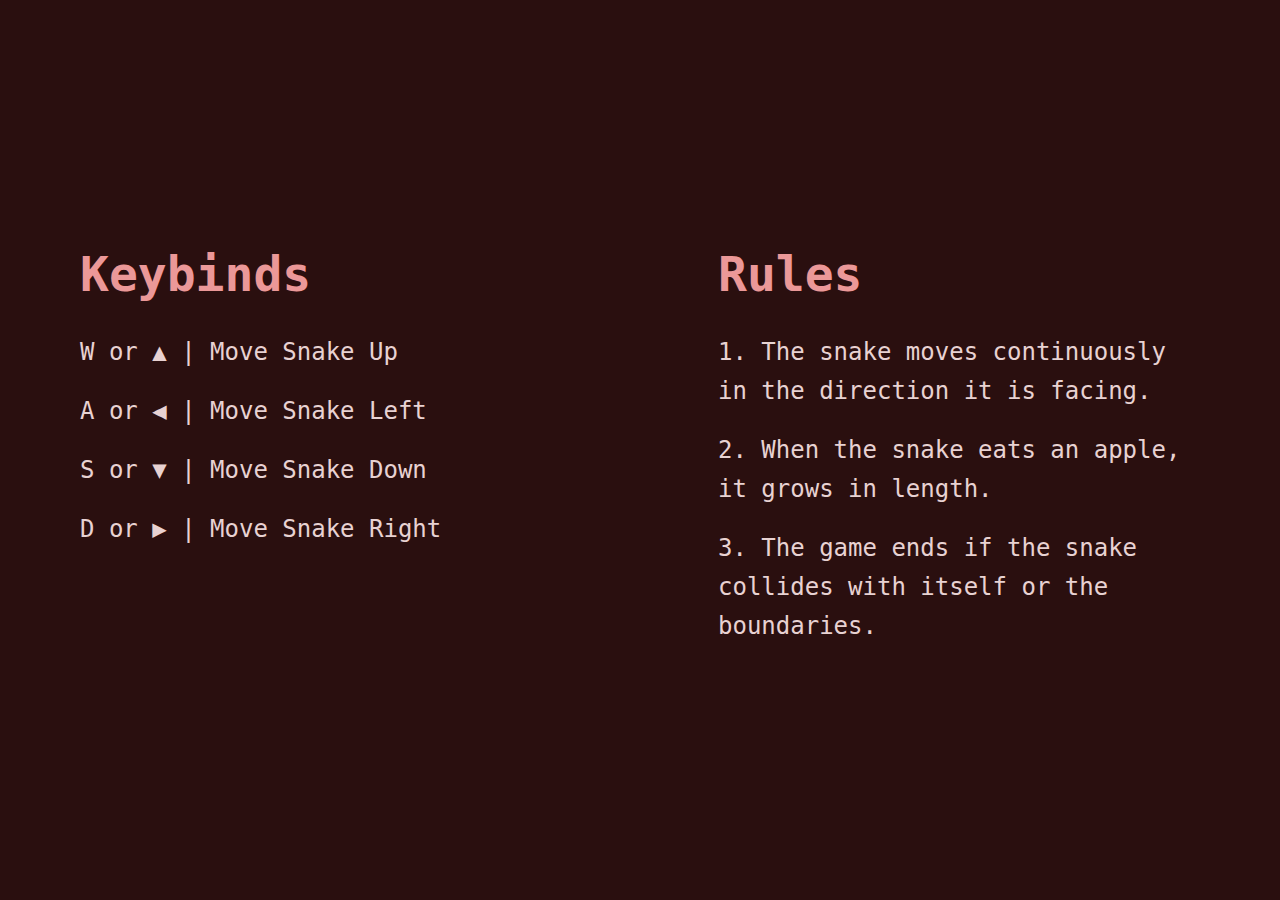
<file: how.html>
<!DOCTYPE html>
<html lang="en" class="scroll-smooth">
<head>
    <meta charset="utf-8">
    <meta name="viewport" content="width=device-width">
    <title>Jayden Dancer</title>
    <meta name="description" content="Jayden Dancer is a software engineer who builds accessible, inclusive products and digital experiences for the web.">
    <link rel="stylesheet" href="css/93d15fcb46b04baa.css">
    <script type="text/javascript" src="snake.js"></script>
    <style>
        * {
            margin: 0;
            padding: 0;
            box-sizing: border-box;
        }

        body {
            display: flex;
            justify-content: center;
            align-items: center;
            min-height: 100vh;
            margin: 0;
            flex-direction: column;
            background-color: #0f172a;
            color: #eb9898;
            font-family: 'VT323', monospace;
        }

        .gradient-background {
            position: fixed;
            inset: 0;
            width: 100vw;
            height: 100vh;
            background: radial-gradient(600px circle at center, rgba(216, 29, 29, 0.15), transparent 80%);
            z-index: -1;
        }

        .game-container {
            display: flex;
            flex-direction: column;
            align-items: center;
            width: 100%;
            max-width: 800px;
            padding: 20px;
        }

        .header {
            display: flex;
            align-items: center;
            margin-bottom: 20px;
        }

        .gradient-text {
            font-size: 48px;
            font-weight: bold;
            background: linear-gradient(45deg, #d32f2f, #e57373, #fba4a4, #d32f2f);
            background-size: 400% 400%;
            -webkit-background-clip: text;
            -webkit-text-fill-color: transparent;
            animation: gradientAnimation 10s ease infinite;
        }

        @keyframes gradientAnimation {
            0% { background-position: 0% 50%; }
            50% { background-position: 100% 50%; }
            100% { background-position: 0% 50%; }
        }

        .content {
            width: 100%;
            text-align: left;
        }

        .content h1 {
            font-size: 24px;
            margin-bottom: 10px;
            color: #eb9898;
        }

        .hdrclr {
            color: #eb9898;
        }

        .content p, .content ul {
            font-size: 20px;
            margin-bottom: 20px;
        }

        .keybinds-rules-container {
            display: flex;
            justify-content: space-between;
            width: 100%;
            max-width: 1200px;
            margin: 0 auto;
            padding: 0 20px;
        }

        .keybinds, .rules {
            width: 45%;
            padding: 20px;
            box-sizing: border-box;
        }

        .keybinds {
            margin-right: 10px;
        }

        .rules {
            margin-left: 10px;
        }

        .keybinds h1, .rules h1 {
            font-size: 48px;
            text-align: center;
            font-weight: bold;
            margin-bottom: 20px;
        }

        .keybinds p, .rules p {
            font-size: 24px;
            text-align: center;
            margin-bottom: 20px;
        }

        @media (max-width: 800px) {
            .gradient-text { font-size: 36px; }
            .content h1 { font-size: 28px; }
            .content p, .content ul { font-size: 18px; }
            .keybinds-rules-container {
                flex-direction: column;
            }
            .keybinds, .rules {
                width: 100%;
                padding: 0 25px;
                margin: 0;
            }
            .rules {
                padding-right: 0px;
                padding-left: 25px;
            }
            .keybinds {
                padding-left: 25px;
                padding-right: 0px;
            }
        }
    </style>
</head>
<body class="bg-slate-900 leading-relaxed text-slate-400 antialiased selection:bg-teal-300 selection:text-teal-900">
    <div class="keybinds-rules-container">
        <div class="keybinds">
            <h1 class="hdrclr"style="text-align:left;">Keybinds</h1>
            <ul>
                <p class="txtclr"style="text-align:left;">W or ▲ | Move Snake Up</p>
                <p class="txtclr"style="text-align:left;">A or ◀ | Move Snake Left</p>
                <p class="txtclr"style="text-align:left;">S or ▼ | Move Snake Down</p>
                <p class="txtclr"style="text-align:left;">D or ▶ | Move Snake Right</p>
            </ul>
        </div>
        <div class="rules">
            <h1 class="hdrclr"style="text-align:left;">Rules</h1>
            <ul>
                <p class="txtclr"style="text-align:left;">1. The snake moves continuously in the direction it is facing.</p>
                <p class="txtclr"style="text-align:left;">2. When the snake eats an apple, it grows in length.</p>
                <p class="txtclr"style="text-align:left;">3. The game ends if the snake collides with itself or the boundaries.</p>
            </ul>
        </div>
    </div>
</body>
</html>
</file>
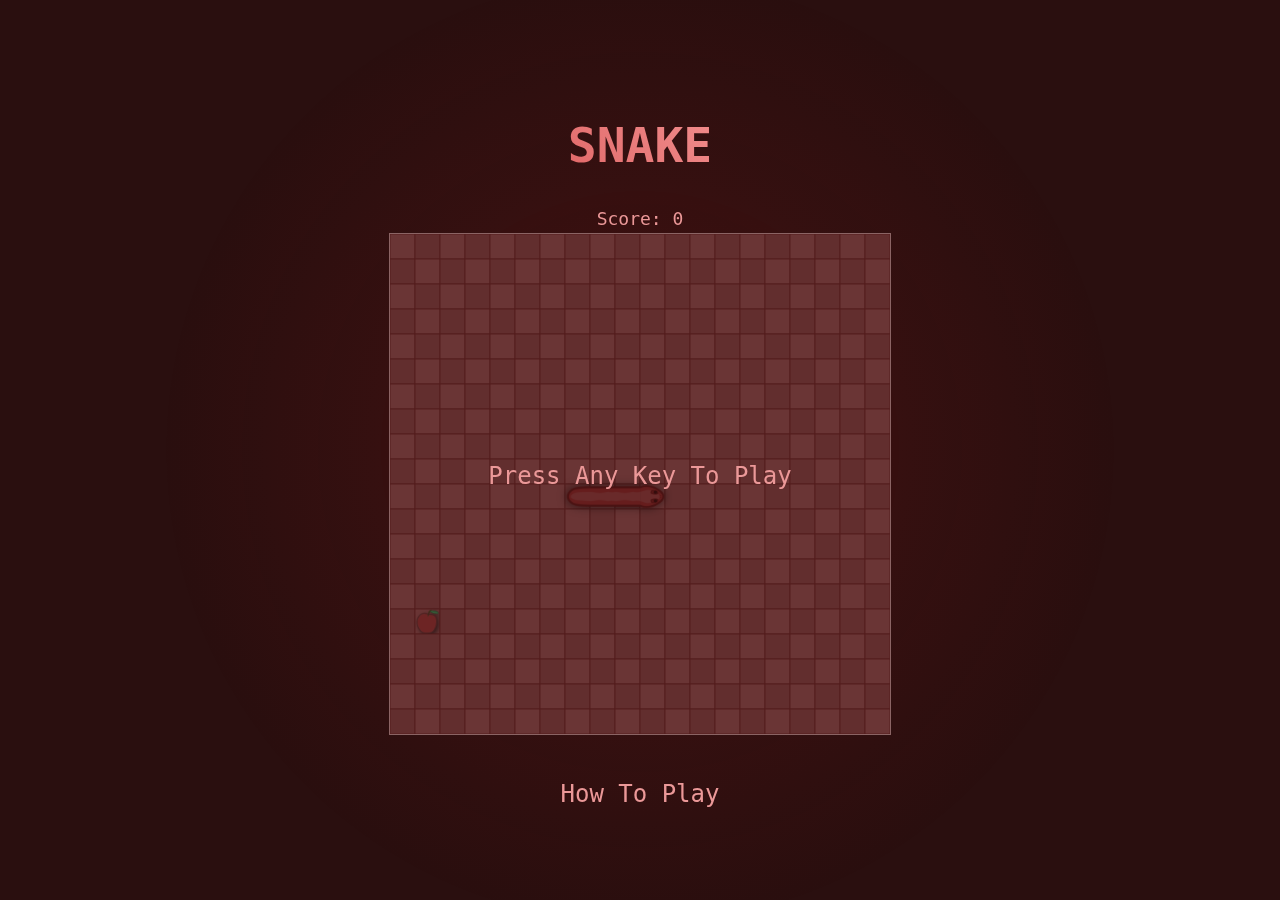
<file: snake.html>
<!DOCTYPE html>
<html lang="en" class="scroll-smooth">
<head>
    <meta charset="utf-8">
    <meta name="viewport" content="width=device-width">
    <title>Jayden Dancer</title>
    <meta name="description" content="Jayden Dancer is a software engineer who builds accessible, inclusive products and digital experiences for the web.">
    <link rel="stylesheet" href="css/93d15fcb46b04baa.css">
    <script type="text/javascript" src="snake.js"></script>
    <style>
         * * {
            margin: 0;
            padding: 0;
            box-sizing: border-box;
        }

        body {
            display: flex;
            justify-content: center;
            align-items: center;
            min-height: 100vh; /* Changed from height: 100vh; */
            margin: 0;
            flex-direction: column;
            background-color: #0f172a;
        }

        .gradient-background {
            position: fixed;
            inset: 0;
            width: 100vw;
            min-height: 100vh; /* Changed from height: 100vh; */
            background: radial-gradient(600px circle at center, rgba(216, 29, 29, 0.15), transparent 80%);
            z-index: -1;
        }

        .game-container {
            display: flex;
            flex-direction: column;
            align-items: center;
            width: 100%; /* Added to ensure it takes full width */
            padding: 20px; /* Added padding to prevent content from touching edges */
        }

        .header {
            display: flex;
            align-items: center;
            margin-bottom: 20px;
        }

        .gradient-text {
            font-size: 48px;
            font-weight: bold;
            background: linear-gradient(45deg, #d32f2f, #e57373, #fba4a4, #d32f2f);
            background-size: 400% 400%;
            -webkit-background-clip: text;
            -webkit-text-fill-color: transparent;
            animation: gradientAnimation 10s ease infinite;
            font-family: 'VT323', monospace;
        }

        @keyframes gradientAnimation {
            0% { background-position: 0% 50%; }
            50% { background-position: 100% 50%; }
            100% { background-position: 0% 50%; }
        }

        .how {
            font-family: 'VT323', monospace;
            font-size: 24px;
            margin-top: 20px; /* Adjusted margin */
            color: #eb9898;
            text-align: center; /* Center the text */
        }

        .how:hover {
            color: #eb98987e;
        }

        img {
            width: 60px;
            height: auto;
            margin-left: 20px;
        }

        canvas {
            border: 1px solid rgb(139, 100, 100);
            max-width: 100%; /* Added to make canvas responsive */
            height: auto; /* Added to maintain aspect ratio */
        }

        /* D-pad styling */
        .d-pad {
            display: none; /* Hide by default */
            grid-template-columns: repeat(3, 1fr);
            grid-template-rows: repeat(3, 1fr);
            gap: 0px; /* Reduce the gap between images */
            margin-top: 20px; /* Adjusted margin */
            margin-left: -25px; /* Removed negative margin */
            pointer-events: auto;
            touch-action: manipulation;
            user-select: none;
        }

        .d-pad img {
            width: 65px; /* Increase the size of the images */
            height: 65px; /* Increase the size of the images */
            cursor: pointer;
        }

        .d-pad .up {
            grid-column: 2;
            grid-row: 1;
        }

        .d-pad .left {
            grid-column: 1;
            grid-row: 2;
        }

        .d-pad .right {
            grid-column: 3;
            grid-row: 2;
        }

        .d-pad .down {
            grid-column: 2;
            grid-row: 3;
        }

        .d-pad .middle {
            grid-column: 2;
            grid-row: 2;
        }

        /* Show D-pad only on mobile view */
        @media (max-width: 800px) {
            .d-pad {
                display: grid; /* Show D-pad on mobile */
                margin-top: 10px; /* Adjusted margin for mobile */
            }

            .gradient-text { font-size: 36px; }
            img { width: 2px; }
            canvas { width: 72.5vw; height: 72.5vw; }
        }
    </style>
</head>
<body class="bg-slate-900 leading-relaxed text-slate-400 antialiased selection:bg-teal-300 selection:text-teal-900">
    <div class="gradient-background"></div>
    <div class="game-container">
        <div class="header">
            <h1 class="gradient-text" style="text-align: center; align-items: center;">SNAKE</h1>
        </div>
        <div id="score-display" class="score-display" style="font-family: 'VT323', monospace; font-size: 18px; color: #eb9898;">Score: 0</div>
        <canvas id="viewport" width="500" height="500"></canvas>
        <!-- D-pad for mobile users -->
        <div class="d-pad">
            <img src="images/top.svg" alt="Up" class="up">
            <img src="images/left.svg" alt="Left" class="left">
            <img src="images/middle.svg" alt="Middle" class="middle">
            <img src="images/right.svg" alt="Right" class="right">
            <img src="images/down.svg" alt="Down" class="down">
        </div>
    </div>
    <div class="how"><a href="how.html">How To Play</a></div>
</body>
</html>
</file>
<file: css/93d15fcb46b04baa.css>
.responsive-image {
    width: 115px;
    height: 94px;
  }
  
  @media (min-width: 768px) { /* Adjusts for desktop */
    .responsive-image {
      width: 165px;
      height: 144px; /* Scaled proportionally */
    }
  }

/*
! tailwindcss v3.3.2 | MIT License | https://tailwindcss.com
*/*,:after,:before{box-sizing:border-box;border:0 solid #ebe5e5}:after,:before{--tw-content:""}html{line-height:1.5;-webkit-text-size-adjust:100%;-moz-tab-size:4;-o-tab-size:4;tab-size:4;font-family:var(--font-inter),ui-sans-serif,system-ui,-apple-system,BlinkMacSystemFont,"Segoe UI",Roboto,"Helvetica Neue",Arial,"Noto Sans",sans-serif,"Apple Color Emoji","Segoe UI Emoji","Segoe UI Symbol","Noto Color Emoji";font-feature-settings:"ss03","cv02","cv11";font-variation-settings:normal}body{margin:0;line-height:inherit}hr{height:0;color:inherit;border-top-width:1px}abbr:where([title]){-webkit-text-decoration:underline dotted;text-decoration:underline dotted}h1,h2,h3,h4,h5,h6{font-size:inherit;font-weight:inherit}a{color:inherit;text-decoration:inherit}b,strong{font-weight:bolder}code,kbd,pre,samp{font-family:ui-monospace,SFMono-Regular,Menlo,Monaco,Consolas,Liberation Mono,Courier New,monospace;font-size:1em}small{font-size:80%}sub,sup{font-size:75%;line-height:0;position:relative;vertical-align:baseline}sub{bottom:-.25em}sup{top:-.5em}table{text-indent:0;border-color:inherit;border-collapse:collapse}button,input,optgroup,select,textarea{font-family:inherit;font-size:100%;font-weight:inherit;line-height:inherit;color:inherit;margin:0;padding:0}button,select{text-transform:none}[type=button],[type=reset],[type=submit],button{-webkit-appearance:button;background-color:transparent;background-image:none}:-moz-focusring{outline:auto}:-moz-ui-invalid{box-shadow:none}progress{vertical-align:baseline}::-webkit-inner-spin-button,::-webkit-outer-spin-button{height:auto}[type=search]{-webkit-appearance:textfield;outline-offset:-2px}::-webkit-search-decoration{-webkit-appearance:none}::-webkit-file-upload-button{-webkit-appearance:button;font:inherit}summary{display:list-item}blockquote,dd,dl,figure,h1,h2,h3,h4,h5,h6,hr,p,pre{margin:0}fieldset{margin:0}fieldset,legend{padding:0}menu,ol,ul{list-style:none;margin:0;padding:0}textarea{resize:vertical}input::-moz-placeholder,textarea::-moz-placeholder{opacity:1;color:#af9c9c}input::placeholder,textarea::placeholder{opacity:1;color:#af9c9c}[role=button],button{cursor:pointer}:disabled{cursor:default}audio,canvas,embed,iframe,img,object,svg,video{display:block;vertical-align:middle}img,video{max-width:100%;height:auto}[hidden]{display:none}@media (prefers-reduced-motion:no-preference){a,button{transition-property:color,background-color,border-color,text-decoration-color,fill,stroke,opacity,box-shadow,transform,filter,-webkit-backdrop-filter;transition-property:color,background-color,border-color,text-decoration-color,fill,stroke,opacity,box-shadow,transform,filter,backdrop-filter;transition-property:color,background-color,border-color,text-decoration-color,fill,stroke,opacity,box-shadow,transform,filter,backdrop-filter,-webkit-backdrop-filter;transition-timing-function:cubic-bezier(.4,0,.2,1);transition-duration:.15s}}*,:after,:before{--tw-border-spacing-x:0;--tw-border-spacing-y:0;--tw-translate-x:0;--tw-translate-y:0;--tw-rotate:0;--tw-skew-x:0;--tw-skew-y:0;--tw-scale-x:1;--tw-scale-y:1;--tw-pan-x: ;--tw-pan-y: ;--tw-pinch-zoom: ;--tw-scroll-snap-strictness:proximity;--tw-gradient-from-position: ;--tw-gradient-via-position: ;--tw-gradient-to-position: ;--tw-ordinal: ;--tw-slashed-zero: ;--tw-numeric-figure: ;--tw-numeric-spacing: ;--tw-numeric-fraction: ;--tw-ring-inset: ;--tw-ring-offset-width:0px;--tw-ring-offset-color:#fff;--tw-ring-color:rgba(246, 59, 59, 0.5);--tw-ring-offset-shadow:0 0 #0000;--tw-ring-shadow:0 0 #0000;--tw-shadow:0 0 #0000;--tw-shadow-colored:0 0 #0000;--tw-blur: ;--tw-brightness: ;--tw-contrast: ;--tw-grayscale: ;--tw-hue-rotate: ;--tw-invert: ;--tw-saturate: ;--tw-sepia: ;--tw-drop-shadow: ;--tw-backdrop-blur: ;--tw-backdrop-brightness: ;--tw-backdrop-contrast: ;--tw-backdrop-grayscale: ;--tw-backdrop-hue-rotate: ;--tw-backdrop-invert: ;--tw-backdrop-opacity: ;--tw-backdrop-saturate: ;--tw-backdrop-sepia: }::backdrop{--tw-border-spacing-x:0;--tw-border-spacing-y:0;--tw-translate-x:0;--tw-translate-y:0;--tw-rotate:0;--tw-skew-x:0;--tw-skew-y:0;--tw-scale-x:1;--tw-scale-y:1;--tw-pan-x: ;--tw-pan-y: ;--tw-pinch-zoom: ;--tw-scroll-snap-strictness:proximity;--tw-gradient-from-position: ;--tw-gradient-via-position: ;--tw-gradient-to-position: ;--tw-ordinal: ;--tw-slashed-zero: ;--tw-numeric-figure: ;--tw-numeric-spacing: ;--tw-numeric-fraction: ;--tw-ring-inset: ;--tw-ring-offset-width:0px;--tw-ring-offset-color:#fff;--tw-ring-color:rgba(246, 59, 59, 0.5);--tw-ring-offset-shadow:0 0 #0000;--tw-ring-shadow:0 0 #0000;--tw-shadow:0 0 #0000;--tw-shadow-colored:0 0 #0000;--tw-blur: ;--tw-brightness: ;--tw-contrast: ;--tw-grayscale: ;--tw-hue-rotate: ;--tw-invert: ;--tw-saturate: ;--tw-sepia: ;--tw-drop-shadow: ;--tw-backdrop-blur: ;--tw-backdrop-brightness: ;--tw-backdrop-contrast: ;--tw-backdrop-grayscale: ;--tw-backdrop-hue-rotate: ;--tw-backdrop-invert: ;--tw-backdrop-opacity: ;--tw-backdrop-saturate: ;--tw-backdrop-sepia: }.container{width:100%}@media (min-width:640px){.container{max-width:640px}}@media (min-width:768px){.container{max-width:768px}}@media (min-width:1024px){.container{max-width:1024px}}@media (min-width:1280px){.container{max-width:1280px}}@media (min-width:1536px){.container{max-width:1536px}}.sr-only{position:absolute;width:1px;height:1px;padding:0;margin:-1px;overflow:hidden;clip:rect(0,0,0,0);white-space:nowrap;border-width:0}.not-sr-only{position:static;width:auto;height:auto;padding:0;margin:0;overflow:visible;clip:auto;white-space:normal}.pointer-events-none{pointer-events:none}.fixed{position:fixed}.absolute{position:absolute}.relative{position:relative}.sticky{position:sticky}.-inset-px{inset:-1px}.inset-0{inset:0}.-inset-x-4{left:-1rem;right:-1rem}.-inset-y-2{top:-.5rem;bottom:-.5rem}.-inset-y-2\.5{top:-.625rem;bottom:-.625rem}.-inset-y-4{top:-1rem;bottom:-1rem}.inset-x-0{left:0;right:0}.bottom-0{bottom:0}.left-0{left:0}.left-1\/2{left:50%}.right-0{right:0}.top-0{top:0}.top-1\/2{top:50%}.z-0{z-index:0}.z-10{z-index:10}.z-20{z-index:20}.z-30{z-index:30}.z-40{z-index:40}.col-span-2{grid-column:span 2/span 2}.col-span-6{grid-column:span 6/span 6}.-mx-6{margin-left:-1.5rem;margin-right:-1.5rem}.mx-auto{margin-left:auto;margin-right:auto}.my-1{margin-top:.25rem;margin-bottom:.25rem}.-mt-1{margin-top:-.25rem}.mb-1{margin-bottom:.25rem}.mb-12{margin-bottom:3rem}.mb-16{margin-bottom:4rem}.mb-2{margin-bottom:.5rem}.mb-4{margin-bottom:1rem}.ml-0{margin-left:0}.ml-0\.5{margin-left:.125rem}.ml-1{margin-left:.25rem}.ml-1\.5{margin-left:.375rem}.mr-1{margin-right:.25rem}.mr-1\.5{margin-right:.375rem}.mr-4{margin-right:1rem}.mr-5{margin-right:1.25rem}.mt-1{margin-top:.25rem}.mt-12{margin-top:3rem}.mt-16{margin-top:4rem}.mt-2{margin-top:.5rem}.mt-3{margin-top:.75rem}.mt-4{margin-top:1rem}.mt-8{margin-top:2rem}.block{display:block}.inline-block{display:inline-block}.flex{display:flex}.inline-flex{display:inline-flex}.table{display:table}.grid{display:grid}.inline-grid{display:inline-grid}.hidden{display:none}.aspect-video{aspect-ratio:16/9}.h-3{height:.75rem}.h-3\.5{height:.875rem}.h-4{height:1rem}.h-5{height:1.25rem}.h-6{height:1.5rem}.h-7{height:1.75rem}.h-full{height:100%}.h-px{height:1px}.h-screen{height:100vh}.min-h-screen{min-height:100vh}.w-3{width:.75rem}.w-3\.5{width:.875rem}.w-4{width:1rem}.w-5{width:1.25rem}.w-6{width:1.5rem}.w-7{width:1.75rem}.w-8{width:2rem}.w-full{width:100%}.w-max{width:-moz-max-content;width:max-content}.w-screen{width:100vw}.max-w-md{max-width:28rem}.max-w-screen-xl{max-width:1280px}.max-w-xs{max-width:20rem}.shrink-0{flex-shrink:0}.border-collapse{border-collapse:collapse}.-translate-x-1\/2{--tw-translate-x:-50%}.-translate-x-1\/2,.-translate-x-full{transform:translate(var(--tw-translate-x),var(--tw-translate-y)) rotate(var(--tw-rotate)) skewX(var(--tw-skew-x)) skewY(var(--tw-skew-y)) scaleX(var(--tw-scale-x)) scaleY(var(--tw-scale-y))}.-translate-x-full{--tw-translate-x:-100%}.-translate-y-1{--tw-translate-y:-0.25rem}.-translate-y-1,.-translate-y-1\.5{transform:translate(var(--tw-translate-x),var(--tw-translate-y)) rotate(var(--tw-rotate)) skewX(var(--tw-skew-x)) skewY(var(--tw-skew-y)) scaleX(var(--tw-scale-x)) scaleY(var(--tw-scale-y))}.-translate-y-1\.5{--tw-translate-y:-0.375rem}.-translate-y-1\/2{--tw-translate-y:-50%}.-translate-y-1\/2,.-translate-y-4{transform:translate(var(--tw-translate-x),var(--tw-translate-y)) rotate(var(--tw-rotate)) skewX(var(--tw-skew-x)) skewY(var(--tw-skew-y)) scaleX(var(--tw-scale-x)) scaleY(var(--tw-scale-y))}.-translate-y-4{--tw-translate-y:-1rem}.-translate-y-px{--tw-translate-y:-1px}.-translate-y-px,.translate-y-1{transform:translate(var(--tw-translate-x),var(--tw-translate-y)) rotate(var(--tw-rotate)) skewX(var(--tw-skew-x)) skewY(var(--tw-skew-y)) scaleX(var(--tw-scale-x)) scaleY(var(--tw-scale-y))}.translate-y-1{--tw-translate-y:0.25rem}.translate-y-px{--tw-translate-y:1px}.rotate-180,.translate-y-px{transform:translate(var(--tw-translate-x),var(--tw-translate-y)) rotate(var(--tw-rotate)) skewX(var(--tw-skew-x)) skewY(var(--tw-skew-y)) scaleX(var(--tw-scale-x)) scaleY(var(--tw-scale-y))}.rotate-180{--tw-rotate:180deg}.scroll-mt-16{scroll-margin-top:4rem}.grid-cols-1{grid-template-columns:repeat(1,minmax(0,1fr))}.grid-cols-8{grid-template-columns:repeat(8,minmax(0,1fr))}.flex-col{flex-direction:column}.flex-wrap{flex-wrap:wrap}.items-center{align-items:center}.items-baseline{align-items:baseline}.justify-center{justify-content:center}.gap-2{gap:.5rem}.gap-4{gap:1rem}.scroll-smooth{scroll-behavior:smooth}.whitespace-nowrap{white-space:nowrap}.rounded{border-radius:.25rem}.rounded-full{border-radius:9999px}.rounded-md{border-radius:.375rem}.border{border-width:1px}.border-2{border-width:2px}.border-4{border-width:4px}.border-b{border-bottom-width:1px}.border-slate-200\/10{border-color:rgba(240, 226, 226, 0.1)}.border-slate-300\/10{border-color:rgba(225, 203, 203, 0.1)}.border-teal-400\/0{border-color:rgba(212, 45, 45, 0)}.border-transparent{border-color:transparent}.border-zinc-900\/30{border-color:rgba(27, 24, 24, 0.3)}.bg-slate-600{--tw-bg-opacity:1;background-color:rgb(105 71 71/var(--tw-bg-opacity))}.bg-slate-900{--tw-bg-opacity:1;background-color:rgb(42 15 15)}.bg-slate-900\/75{background-color:rgba(42, 15, 15)}.bg-teal-400\/10{background-color:rgba(212, 45, 45, 0.1)}.bg-zinc-900\/30{background-color:rgba(27, 24, 24, 0.3)}.bg-gradient-to-br{background-image:linear-gradient(to bottom right,var(--tw-gradient-stops))}.from-teal-400{--tw-gradient-from:#d42d2d var(--tw-gradient-from-position);--tw-gradient-to:rgba(212, 45, 45, 0) var(--tw-gradient-to-position);--tw-gradient-stops:var(--tw-gradient-from),var(--tw-gradient-to)}.via-blue-500{--tw-gradient-to:rgba(246, 59, 59, 0) var(--tw-gradient-to-position);--tw-gradient-stops:var(--tw-gradient-from),#3b82f6 var(--tw-gradient-via-position),var(--tw-gradient-to)}.to-purple-600{--tw-gradient-to:#9333ea var(--tw-gradient-to-position)}.object-cover{-o-object-fit:cover;object-fit:cover}.p-4{padding:1rem}.p-8{padding:2rem}.px-12{padding-left:3rem;padding-right:3rem}.px-2{padding-left:.5rem;padding-right:.5rem}.px-3{padding-left:.75rem;padding-right:.75rem}.px-4{padding-left:1rem;padding-right:1rem}.px-6{padding-left:1.5rem;padding-right:1.5rem}.py-1{padding-top:.25rem;padding-bottom:.25rem}.py-12{padding-top:3rem;padding-bottom:3rem}.py-2{padding-top:.5rem;padding-bottom:.5rem}.py-3{padding-top:.75rem;padding-bottom:.75rem}.py-4{padding-top:1rem;padding-bottom:1rem}.py-5{padding-top:1.25rem;padding-bottom:1.25rem}.pb-1{padding-bottom:.25rem}.pb-16{padding-bottom:4rem}.pb-px{padding-bottom:1px}.pr-4{padding-right:1rem}.pr-8{padding-right:2rem}.pt-24{padding-top:6rem}.text-left{text-align:left}.text-center{text-align:center}.align-top{vertical-align:top}.align-middle{vertical-align:middle}.font-sans{font-family:var(--font-inter),ui-sans-serif,system-ui,-apple-system,BlinkMacSystemFont,"Segoe UI",Roboto,"Helvetica Neue",Arial,"Noto Sans",sans-serif,"Apple Color Emoji","Segoe UI Emoji","Segoe UI Symbol","Noto Color Emoji";font-feature-settings:"ss03","cv02","cv11"}.text-2xl{font-size:1.5rem;line-height:2rem}.text-4xl{font-size:2.25rem;line-height:2.5rem}.text-5xl{font-size:3rem;line-height:1}.text-8xl{font-size:6rem;line-height:1}.text-base{font-size:1rem;line-height:1.5rem}.text-lg{font-size:1.125rem;line-height:1.75rem}.text-sm{font-size:.875rem;line-height:1.25rem}.text-xl{font-size:1.25rem;line-height:1.75rem}.text-xs{font-size:.75rem;line-height:1rem}.font-bold{font-weight:700}.font-medium{font-weight:500}.font-semibold{font-weight:600}.uppercase{text-transform:uppercase}.italic{font-style:italic}.leading-5{line-height:1.25rem}.leading-6{line-height:1.5rem}.leading-\[5rem\]{line-height:5rem}.leading-normal{line-height:1.5}.leading-relaxed{line-height:1.625}.leading-snug{line-height:1.375}.leading-tight{line-height:1.25}.tracking-tight{letter-spacing:-.025em}.tracking-wide{letter-spacing:.025em}.tracking-widest{letter-spacing:.1em}.text-slate-200{--tw-text-opacity:1;color:rgb(240 226 226/var(--tw-text-opacity))}.text-slate-300{--tw-text-opacity:1;color:rgb(225 203 203/var(--tw-text-opacity))}.text-slate-400{--tw-text-opacity:1;color:rgb(232 210 210/var(--tw-text-opacity))}.text-slate-500{--tw-text-opacity:1;color:rgb(139 100 100/var(--tw-text-opacity))}.text-slate-700{--tw-text-opacity:1;color:rgb(51 65 85/var(--tw-text-opacity))}.text-teal-400{--tw-text-opacity:1;color:rgb(239 138 114/var(--tw-text-opacity))}.text-white{--tw-text-opacity:1;color:rgb(255 255 255/var(--tw-text-opacity))}.underline{text-decoration-line:underline}.antialiased{-webkit-font-smoothing:antialiased;-moz-osx-font-smoothing:grayscale}.opacity-0{opacity:0}.drop-shadow-md{--tw-drop-shadow:drop-shadow(0 4px 3px rgba(0,0,0,.07)) drop-shadow(0 2px 2px rgba(0,0,0,.06))}.drop-shadow-md,.filter{filter:var(--tw-blur) var(--tw-brightness) var(--tw-contrast) var(--tw-grayscale) var(--tw-hue-rotate) var(--tw-invert) var(--tw-saturate) var(--tw-sepia) var(--tw-drop-shadow)}.backdrop-blur{--tw-backdrop-blur:blur(8px)}.backdrop-blur,.backdrop-blur-sm{-webkit-backdrop-filter:var(--tw-backdrop-blur) var(--tw-backdrop-brightness) var(--tw-backdrop-contrast) var(--tw-backdrop-grayscale) var(--tw-backdrop-hue-rotate) var(--tw-backdrop-invert) var(--tw-backdrop-opacity) var(--tw-backdrop-saturate) var(--tw-backdrop-sepia);backdrop-filter:var(--tw-backdrop-blur) var(--tw-backdrop-brightness) var(--tw-backdrop-contrast) var(--tw-backdrop-grayscale) var(--tw-backdrop-hue-rotate) var(--tw-backdrop-invert) var(--tw-backdrop-opacity) var(--tw-backdrop-saturate) var(--tw-backdrop-sepia)}.backdrop-blur-sm{--tw-backdrop-blur:blur(4px)}.transition{transition-property:color,background-color,border-color,text-decoration-color,fill,stroke,opacity,box-shadow,transform,filter,-webkit-backdrop-filter;transition-property:color,background-color,border-color,text-decoration-color,fill,stroke,opacity,box-shadow,transform,filter,backdrop-filter;transition-property:color,background-color,border-color,text-decoration-color,fill,stroke,opacity,box-shadow,transform,filter,backdrop-filter,-webkit-backdrop-filter;transition-timing-function:cubic-bezier(.4,0,.2,1);transition-duration:.15s}.transition-all{transition-property:all;transition-timing-function:cubic-bezier(.4,0,.2,1);transition-duration:.15s}.transition-opacity{transition-property:opacity;transition-timing-function:cubic-bezier(.4,0,.2,1);transition-duration:.15s}.transition-transform{transition-property:transform;transition-timing-function:cubic-bezier(.4,0,.2,1);transition-duration:.15s}.delay-\[100ms\]{transition-delay:.1s}.delay-\[125ms\]{transition-delay:125ms}.delay-\[150ms\]{transition-delay:.15s}.delay-\[175ms\]{transition-delay:175ms}.delay-\[200ms\]{transition-delay:.2s}.delay-\[225ms\]{transition-delay:225ms}.delay-\[250ms\]{transition-delay:.25s}.delay-\[275ms\]{transition-delay:275ms}.delay-\[300ms\]{transition-delay:.3s}.delay-\[50ms\]{transition-delay:50ms}.delay-\[75ms\]{transition-delay:75ms}.duration-300{transition-duration:.3s}.duration-75{transition-duration:75ms}:focus-visible{outline-width:0;--tw-ring-offset-shadow:var(--tw-ring-inset) 0 0 0 var(--tw-ring-offset-width) var(--tw-ring-offset-color);--tw-ring-shadow:var(--tw-ring-inset) 0 0 0 calc(2px + var(--tw-ring-offset-width)) var(--tw-ring-color);box-shadow:var(--tw-ring-offset-shadow),var(--tw-ring-shadow),var(--tw-shadow,0 0 #0000);--tw-ring-opacity:1;--tw-ring-color:rgb(168 85 247/var(--tw-ring-opacity));--tw-ring-offset-width:2px;--tw-ring-offset-color:#0f172a}.active .nav-indicator{width:4rem;--tw-bg-opacity:1;background-color:rgb(240 226 226/var(--tw-bg-opacity))}.active .nav-text{--tw-text-opacity:1;color:rgb(226 232 240/var(--tw-text-opacity))}@media (prefers-reduced-motion:no-preference){@keyframes fadeIn{0%{opacity:0}to{opacity:1}}@keyframes fadeOut{0%{opacity:1}to{opacity:0}}.DialogContent[data-state=open],.DialogOverlay[data-state=open]{animation:fadeIn .7s cubic-bezier(0,0,.2,1)}.DialogContent[data-state=closed],.DialogOverlay[data-state=closed]{animation:fadeOut .5s cubic-bezier(.4,0,1,1)}}:root{--deg:1;--x:-50%;--y:-50%}@keyframes wobble{to{filter:hue-rotate(1turn);transform:translate(var(--x),var(--y)) rotate(1turn)}}.portal{background:radial-gradient(circle at 50% 35%,rgb(85, 51, 51),rgba(0,0,0,.7))}@media screen and (max-width:640px){.portal{background:radial-gradient(circle at 50% 35%,rgb(85, 51, 51),#000)}.portal-inner{transform:translateY(170px)}}@media screen and (max-width:360px){.portal-inner{transform:translateY(70px)}}.portal .portal-inner div{position:absolute;top:50%;left:50%;transform:translate(var(--x,-50%),var(--y,-50%)) rotate(0deg);font-size:20vmin;width:3.5em;height:3.5em;border-radius:90% 95% 85% 105%;background:#0f0;mix-blend-mode:screen;filter:hue-rotate(0deg);animation:wobble calc(.15s * var(--t)) linear infinite;transform-origin:-var(--y) -var(--x);box-shadow:inset 0 0 .5em .2em #000,0 0 .15em 0 #fff;display:flex;align-items:center;justify-content:center}.portal .portal-inner div:after{font-size:1em;white-space:nowrap}.portal .portal-inner div:first-child{--x:-53%;--y:-53%;--t:37}.portal .portal-inner div:nth-child(2){--x:-47%;--y:-52%;--t:58}.portal .portal-inner div:nth-child(3){--x:-45%;--y:-50%;--t:46}.portal .portal-inner div:nth-child(4){--x:-53%;--y:-45%;--t:72}.portal .portal-inner div:nth-child(5){--x:-55%;--y:-45%;--t:62}.star-wars-skew{transform:rotateX(25deg) translateZ(100px);transform-origin:50% 100%}@media screen and (max-width:640px){.star-wars-skew{transform:rotateX(25deg) translateZ(100px) translateY(0)}}.selection\:bg-teal-300 ::-moz-selection{--tw-bg-opacity:1;background-color:rgb(234 94 94/var(--tw-bg-opacity))}.selection\:bg-teal-300 ::selection{--tw-bg-opacity:1;background-color:rgb(234 94 94/var(--tw-bg-opacity))}.selection\:text-teal-900 ::-moz-selection{--tw-text-opacity:1;color:rgb(19 78 74/var(--tw-text-opacity))}.selection\:text-teal-900 ::selection{--tw-text-opacity:1;color:rgb(19 78 74/var(--tw-text-opacity))}.selection\:bg-teal-300::-moz-selection{--tw-bg-opacity:1;background-color:rgb(234 94 94/var(--tw-bg-opacity))}.selection\:bg-teal-300::selection{--tw-bg-opacity:1;background-color:rgb(234 94 94/var(--tw-bg-opacity))}.selection\:text-teal-900::-moz-selection{--tw-text-opacity:1;color:rgb(19 78 74/var(--tw-text-opacity))}.selection\:text-teal-900::selection{--tw-text-opacity:1;color:rgb(19 78 74/var(--tw-text-opacity))}.last\:border-none:last-child{border-style:none}.hover\:-translate-y-2:hover{--tw-translate-y:-0.5rem;transform:translate(var(--tw-translate-x),var(--tw-translate-y)) rotate(var(--tw-rotate)) skewX(var(--tw-skew-x)) skewY(var(--tw-skew-y)) scaleX(var(--tw-scale-x)) scaleY(var(--tw-scale-y))}.hover\:text-slate-200:hover{--tw-text-opacity:1;color:rgb(226 232 240/var(--tw-text-opacity))}.hover\:text-teal-300:hover{--tw-text-opacity:1;color:rgb(234 94 94/var(--tw-text-opacity))}.focus-visible\:translate-x-0:focus-visible{--tw-translate-x:0px;transform:translate(var(--tw-translate-x),var(--tw-translate-y)) rotate(var(--tw-rotate)) skewX(var(--tw-skew-x)) skewY(var(--tw-skew-y)) scaleX(var(--tw-scale-x)) scaleY(var(--tw-scale-y))}.focus-visible\:text-slate-200:focus-visible{--tw-text-opacity:1;color:rgb(226 232 240/var(--tw-text-opacity))}.focus-visible\:text-teal-300:focus-visible{--tw-text-opacity:1;color:rgb(234 94 94/var(--tw-text-opacity))}.group:hover .group-hover\:w-16{width:4rem}.group\/world:hover .group-hover\/world\:-translate-y-px{--tw-translate-y:-1px}.group\/world:hover .group-hover\/world\:-translate-y-px,.group\/link:hover .group-hover\/link\:-translate-y-1{transform:translate(var(--tw-translate-x),var(--tw-translate-y)) rotate(var(--tw-rotate)) skewX(var(--tw-skew-x)) skewY(var(--tw-skew-y)) scaleX(var(--tw-scale-x)) scaleY(var(--tw-scale-y))}.group\/link:hover .group-hover\/link\:-translate-y-1{--tw-translate-y:-0.25rem}.group\/link:hover .group-hover\/link\:translate-x-1{--tw-translate-x:0.25rem}.group:hover .group-hover\:-translate-x-2,.group\/link:hover .group-hover\/link\:translate-x-1{transform:translate(var(--tw-translate-x),var(--tw-translate-y)) rotate(var(--tw-rotate)) skewX(var(--tw-skew-x)) skewY(var(--tw-skew-y)) scaleX(var(--tw-scale-x)) scaleY(var(--tw-scale-y))}.group:hover .group-hover\:-translate-x-2{--tw-translate-x:-0.5rem}.group:hover .group-hover\:translate-x-2{--tw-translate-x:0.5rem;transform:translate(var(--tw-translate-x),var(--tw-translate-y)) rotate(var(--tw-rotate)) skewX(var(--tw-skew-x)) skewY(var(--tw-skew-y)) scaleX(var(--tw-scale-x)) scaleY(var(--tw-scale-y))}.group:hover .group-hover\:border-slate-200\/30{border-color:rgba(240, 226, 226, 0.3)}.group:hover .group-hover\:border-teal-300{--tw-border-opacity:1;border-color:rgb(234 94 94/var(--tw-border-opacity))}.group:hover .group-hover\:bg-slate-200{--tw-bg-opacity:1;background-color:rgb(226 232 240/var(--tw-bg-opacity))}.group\/world:hover .group-hover\/world\:text-blue-400{--tw-text-opacity:1;color:rgb(96 165 250/var(--tw-text-opacity))}.group\/world:hover .group-hover\/world\:text-cyan-400{--tw-text-opacity:1;color:rgb(238 142 108/var(--tw-text-opacity))}.group\/world:hover .group-hover\/world\:text-green-400{--tw-text-opacity:1;color:rgb(238 134 121/var(--tw-text-opacity))}.group\/world:hover .group-hover\/world\:text-indigo-400{--tw-text-opacity:1;color:rgb(245 220 216/var(--tw-text-opacity))}.group\/world:hover .group-hover\/world\:text-lime-400{--tw-text-opacity:1;color:rgb(239 128 130/var(--tw-text-opacity))}.group\/world:hover .group-hover\/world\:text-orange-400{--tw-text-opacity:1;color:rgb(239 116 150/var(--tw-text-opacity))}.group\/world:hover .group-hover\/world\:text-red-400{--tw-text-opacity:1;color:rgb(239 109 159/var(--tw-text-opacity))}.group\/world:hover .group-hover\/world\:text-sky-400{--tw-text-opacity:1;color:rgb(56 189 248/var(--tw-text-opacity))}.group\/world:hover .group-hover\/world\:text-teal-400{--tw-text-opacity:1;color:rgb(239 138 114/var(--tw-text-opacity))}.group\/world:hover .group-hover\/world\:text-violet-400{--tw-text-opacity:1;color:rgb(167 139 250/var(--tw-text-opacity))}.group\/world:hover .group-hover\/world\:text-yellow-400{--tw-text-opacity:1;color:rgb(239 121 142/var(--tw-text-opacity))}.group:hover .group-hover\:text-slate-200{--tw-text-opacity:1;color:rgb(226 232 240/var(--tw-text-opacity))}.group:hover .group-hover\:opacity-100{opacity:1}.group:hover .group-hover\:drop-shadow-xl{--tw-drop-shadow:drop-shadow(0 20px 13px rgba(0,0,0,.03)) drop-shadow(0 8px 5px rgba(0,0,0,.08));filter:var(--tw-blur) var(--tw-brightness) var(--tw-contrast) var(--tw-grayscale) var(--tw-hue-rotate) var(--tw-invert) var(--tw-saturate) var(--tw-sepia) var(--tw-drop-shadow)}.group:focus-visible .group-focus-visible\:w-16{width:4rem}.group\/link:focus-visible .group-focus-visible\/link\:-translate-y-1{--tw-translate-y:-0.25rem;transform:translate(var(--tw-translate-x),var(--tw-translate-y)) rotate(var(--tw-rotate)) skewX(var(--tw-skew-x)) skewY(var(--tw-skew-y)) scaleX(var(--tw-scale-x)) scaleY(var(--tw-scale-y))}.group\/link:focus-visible .group-focus-visible\/link\:translate-x-1{--tw-translate-x:0.25rem;transform:translate(var(--tw-translate-x),var(--tw-translate-y)) rotate(var(--tw-rotate)) skewX(var(--tw-skew-x)) skewY(var(--tw-skew-y)) scaleX(var(--tw-scale-x)) scaleY(var(--tw-scale-y))}.group:focus-visible .group-focus-visible\:translate-x-2{--tw-translate-x:0.5rem;transform:translate(var(--tw-translate-x),var(--tw-translate-y)) rotate(var(--tw-rotate)) skewX(var(--tw-skew-x)) skewY(var(--tw-skew-y)) scaleX(var(--tw-scale-x)) scaleY(var(--tw-scale-y))}.group:focus-visible .group-focus-visible\:bg-slate-200{--tw-bg-opacity:1;background-color:rgb(226 232 240/var(--tw-bg-opacity))}.group:focus-visible .group-focus-visible\:text-slate-200{--tw-text-opacity:1;color:rgb(226 232 240/var(--tw-text-opacity))}.group:focus-visible .group-focus-visible\:opacity-100{opacity:1}@media (prefers-reduced-motion:reduce){.motion-reduce\:transition-none{transition-property:none}}@media (min-width:640px){.sm\:left-auto{left:auto}.sm\:order-1{order:1}.sm\:order-2{order:2}.sm\:col-span-2{grid-column:span 2/span 2}.sm\:col-span-6{grid-column:span 6/span 6}.sm\:block{display:block}.sm\:table-cell{display:table-cell}.sm\:hidden{display:none}.sm\:translate-y-1{--tw-translate-y:0.25rem;transform:translate(var(--tw-translate-x),var(--tw-translate-y)) rotate(var(--tw-rotate)) skewX(var(--tw-skew-x)) skewY(var(--tw-skew-y)) scaleX(var(--tw-scale-x)) scaleY(var(--tw-scale-y))}.sm\:grid-cols-8{grid-template-columns:repeat(8,minmax(0,1fr))}.sm\:items-center{align-items:center}.sm\:gap-8{gap:2rem}.sm\:pb-0{padding-bottom:0}.sm\:text-3xl{font-size:1.875rem;line-height:2.25rem}.sm\:text-5xl{font-size:3rem;line-height:1}.sm\:text-xl{font-size:1.25rem;line-height:1.75rem}}@media (min-width:768px){.md\:-inset-x-6{left:-1.5rem;right:-1.5rem}.md\:-inset-y-4{top:-1rem;bottom:-1rem}.md\:-mx-12{margin-left:-3rem;margin-right:-3rem}.md\:mb-24{margin-bottom:6rem}.md\:grid-cols-2{grid-template-columns:repeat(2,minmax(0,1fr))}.md\:gap-4{gap:1rem}.md\:p-4{padding:1rem}.md\:px-12{padding-left:3rem;padding-right:3rem}.md\:py-16{padding-top:4rem;padding-bottom:4rem}}@media (min-width:1024px){.lg\:sr-only{width:1px;height:1px;padding:0;margin:-1px;overflow:hidden;clip:rect(0,0,0,0);white-space:nowrap;border-width:0}.lg\:absolute,.lg\:sr-only{position:absolute}.lg\:relative{position:relative}.lg\:sticky{position:sticky}.lg\:-inset-x-6{left:-1.5rem;right:-1.5rem}.lg\:top-0{top:0}.lg\:top-auto{top:auto}.lg\:mx-auto{margin-left:auto;margin-right:auto}.lg\:mb-36{margin-bottom:9rem}.lg\:block{display:block}.lg\:flex{display:flex}.lg\:table-cell{display:table-cell}.lg\:max-h-screen{max-height:100vh}.lg\:w-\[48\%\]{width:48%}.lg\:w-\[52\%\]{width:52%}.lg\:w-full{width:100%}.lg\:max-w-md{max-width:28rem}.lg\:cursor-\[url\(\'\/images\/wow\/Warcraft\.png\'\)\2c _pointer\]{cursor:url(../images/Warcraft.png),pointer}.lg\:scroll-mt-24{scroll-margin-top:6rem}.lg\:flex-col{flex-direction:column}.lg\:justify-between{justify-content:space-between}.lg\:gap-4{gap:1rem}.lg\:px-0{padding-left:0;padding-right:0}.lg\:py-0{padding-top:0;padding-bottom:0}.lg\:py-24{padding-top:6rem;padding-bottom:6rem}.lg\:text-4xl{font-size:2.25rem;line-height:2.5rem}.lg\:font-medium{font-weight:500}.lg\:text-slate-200{--tw-text-opacity:1;color:rgb(240 226 226/var(--tw-text-opacity))}.lg\:opacity-0{opacity:0}.lg\:hover\:\!opacity-100:hover{opacity:1!important}.group:hover .lg\:group-hover\:bg-slate-800\/50{background-color:rgba(59, 30, 30, 0.5)}.group\/list:hover .lg\:group-hover\/list\:opacity-50{opacity:.5}.group:hover .lg\:group-hover\:shadow-\[inset_0_1px_0_0_rgba\(148\2c 163\2c 184\2c 0\.1\)\]{--tw-shadow:inset 0 1px 0 0 rgba(184, 148, 148, 0.1);--tw-shadow-colored:inset 0 1px 0 0 var(--tw-shadow-color);box-shadow:var(--tw-ring-offset-shadow,0 0 #0000),var(--tw-ring-shadow,0 0 #0000),var(--tw-shadow)}.group:hover .lg\:group-hover\:drop-shadow-lg{--tw-drop-shadow:drop-shadow(0 10px 8px rgba(0,0,0,.04)) drop-shadow(0 4px 3px rgba(0,0,0,.1));filter:var(--tw-blur) var(--tw-brightness) var(--tw-contrast) var(--tw-grayscale) var(--tw-hue-rotate) var(--tw-invert) var(--tw-saturate) var(--tw-sepia) var(--tw-drop-shadow)}}@font-face{font-family:__inter_20b187;src:url(../fonts/730e8169368baf37-s.p.woff2) format("woff2");font-display:swap}@font-face{font-family:__inter_20b187;src:url(../fonts/f1f0c35b32161446-s.p.woff2) format("woff2");font-display:swap;font-weight:400;font-style:normal}@font-face{font-family:__inter_20b187;src:url(../fonts/d593a8df799d4ab1-s.p.woff2) format("woff2");font-display:swap;font-weight:400;font-style:italic}@font-face{font-family:__inter_20b187;src:url(../fonts/dc792b508e6f91c7-s.p.woff2) format("woff2");font-display:swap;font-weight:500;font-style:normal}@font-face{font-family:__inter_20b187;src:url(../fonts/84d3493a9fd22f1c-s.p.woff2) format("woff2");font-display:swap;font-weight:500;font-style:italic}@font-face{font-family:__inter_20b187;src:url(../fonts/fcb100c7607696fd-s.p.woff2) format("woff2");font-display:swap;font-weight:600;font-style:normal}@font-face{font-family:__inter_20b187;src:url(../fonts/d90f295d0c348006-s.p.woff2) format("woff2");font-display:swap;font-weight:600;font-style:italic}@font-face{font-family:__inter_20b187;src:url(../fonts/579e0f95cacfae57-s.p.woff2) format("woff2");font-display:swap;font-weight:700;font-style:normal}@font-face{font-family:__inter_20b187;src:url(../fonts/828a494e04a45cbd-s.p.woff2) format("woff2");font-display:swap;font-weight:700;font-style:italic}@font-face{font-family:__inter_Fallback_20b187;src:local("Arial");ascent-override:90.00%;descent-override:22.43%;line-gap-override:0.00%;size-adjust:107.64%}.__className_20b187{font-family:__inter_20b187,__inter_Fallback_20b187}.__variable_20b187{--font-inter:"__inter_20b187","__inter_Fallback_20b187"}
</file>
